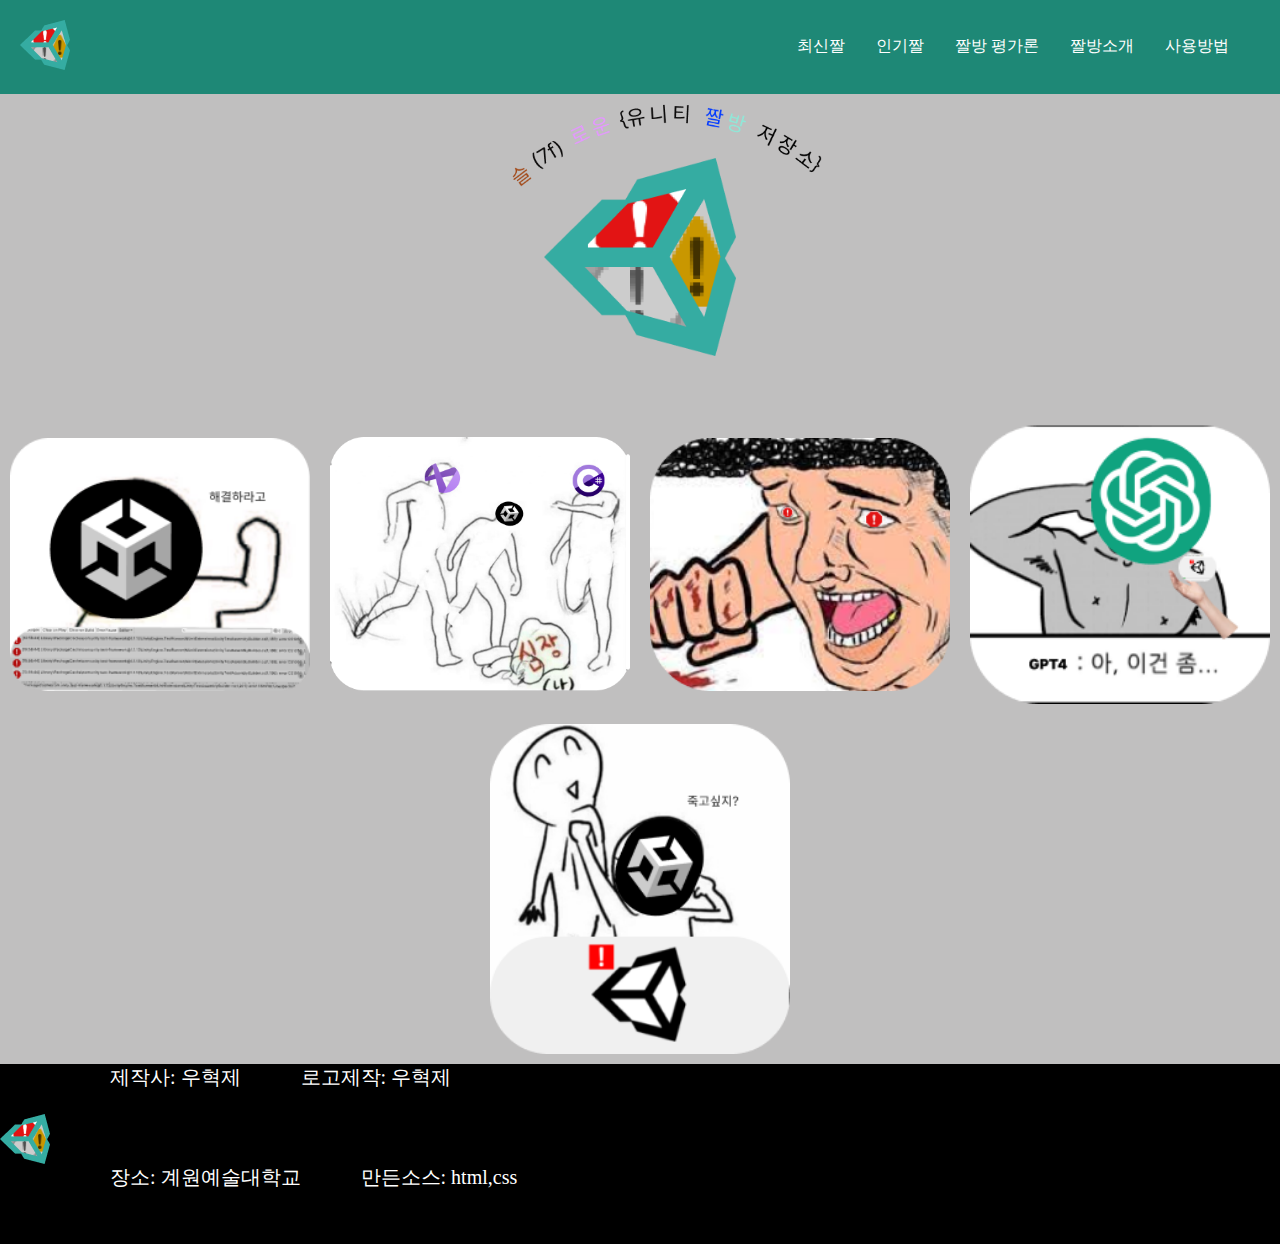
<file: index.html>
<!DOCTYPE html>
<html lang="en">
<head>
    <meta charset="UTF-8">
    <meta http-equiv="X-UA-Compatible" content="IE=edge">
    <meta name="viewport" content="width=device-width, initial-scale=1.0">
    <title>Document</title>
    <link rel="stylesheet" type="text/css" href="./css/style.css">
</head>

<body>
    <section>
    <header>
        <div class="logo-container">
            <img src="./img/logo.png" alt="로고">
        </div>
        <nav>
            <ul class="nav-menu">
                <li><a href="./sub.html">최신짤</a></li>
                <li><a href="./sub2.html">인기짤</a></li>
                <li><a href="#">짤방 평가론</a></li>
                <li><a href="#">짤방소개</a></li>
                <li><a href="#">사용방법</a></li>
            </ul>
        </nav>
    </header>
    
    <img id="texter" src="./img/text.png">
    <img id="mainimg" src="./img/MainImage.png">
    
    <div id="solid">    
        <img class="one" src="./img/one.png">
        <img class="one" src="./img/TWO.png">
        <img class="one" src="./img/THREE.png">
        <img class="one" src="./img/four.png">
        <img class="one" src="./img/fixed.png">
    </div>
</section>
<footer>
    <div id="lol">
    <img id="img3"src="./img/logo.png" alt="로고">
    <p id="help">제작사: 우혁제</p><p id="help">로고제작: 우혁제</p>
    
</div>
<div id="lol2">
    <p id="help">장소: 계원예술대학교</p><p id="help">만든소스: html,css</p>
</div>

</footer>
</body>
</html>
</file>
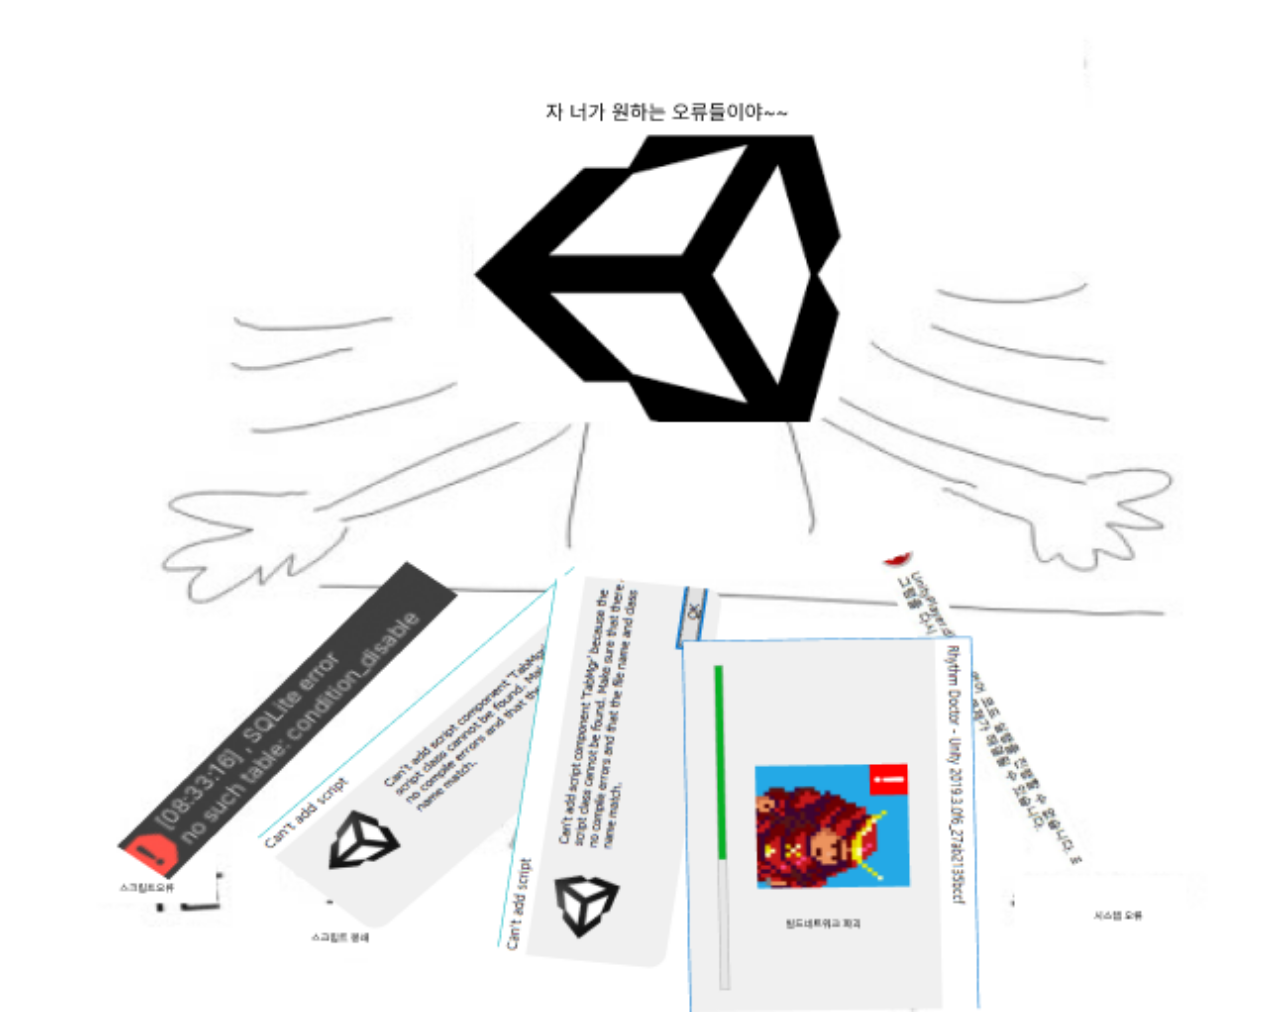
<file: five.html>
<!DOCTYPE html>
<html lang="en">
<head>
    <meta charset="UTF-8">
    <meta http-equiv="X-UA-Compatible" content="IE=edge">
    <meta name="viewport" content="width=device-width, initial-scale=1.0">
    <title>Document</title>
    <style>
        
        #id{
            width: 100%;
            height: 10%;
        }
    </style>
</head>
<body>
    <img id="id" src="./img/chack.png">
</body>
</html>
</file>
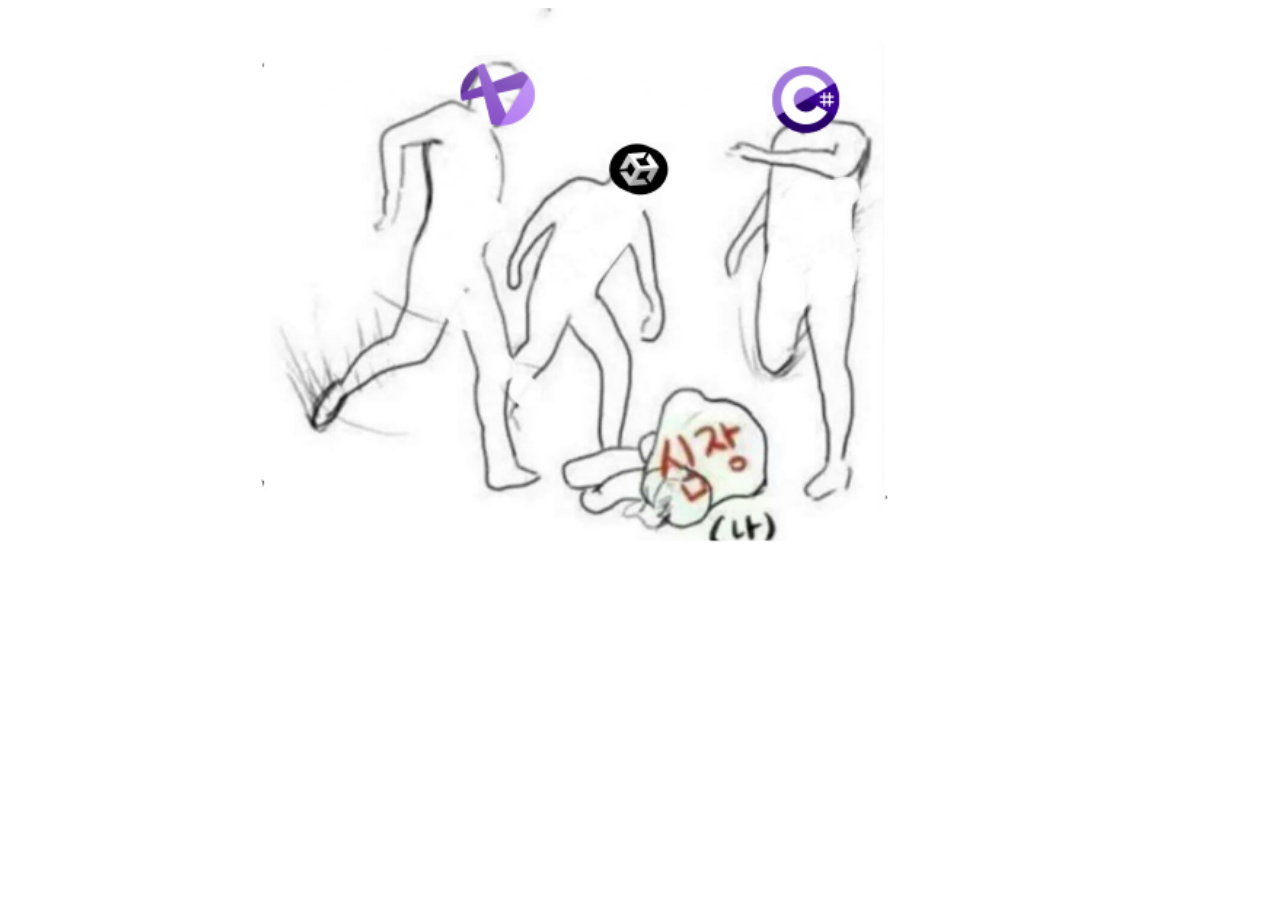
<file: four.html>
<!DOCTYPE html>
<html lang="en">
<head>
    <meta charset="UTF-8">
    <meta http-equiv="X-UA-Compatible" content="IE=edge">
    <meta name="viewport" content="width=device-width, initial-scale=1.0">
    <title>Document</title>
    <style>
        
        #id{
            width: 50%;
            height: 10%;
            margin-left: 20%;
        }
    </style>
</head>
<body>
    <img id="id" src="./img/TWO.png">
</body>
</html>
</file>
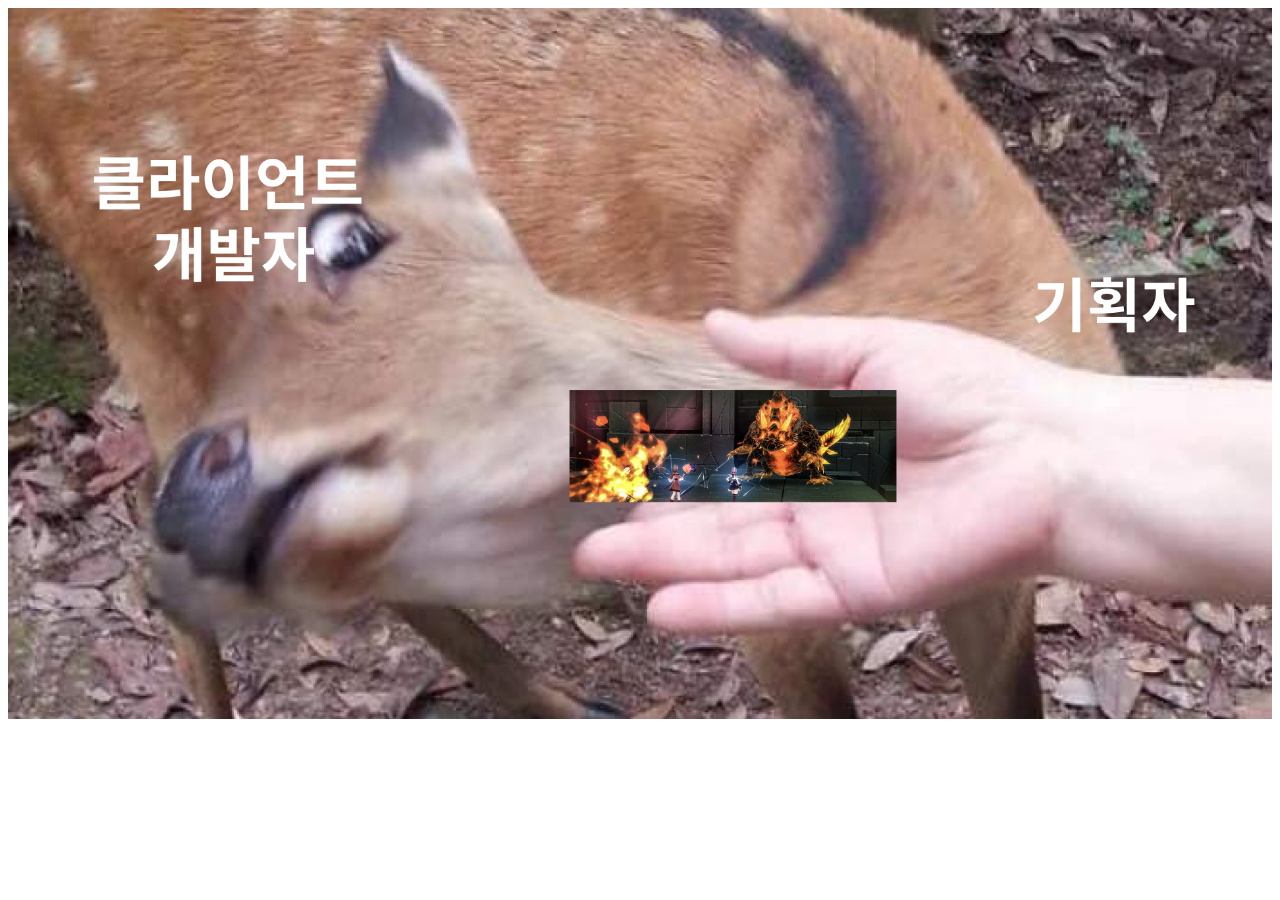
<file: One.html>
<!DOCTYPE html>
<html lang="en">
<head>
    <meta charset="UTF-8">
    <meta http-equiv="X-UA-Compatible" content="IE=edge">
    <meta name="viewport" content="width=device-width, initial-scale=1.0">
    <title>Document</title>
    <style>
        #id{
            width: 100%;
            height: 100%;
        }
    </style>
</head>
<body>
    <img id="id" src="./img/EX.png">
</body>
</html>
</file>
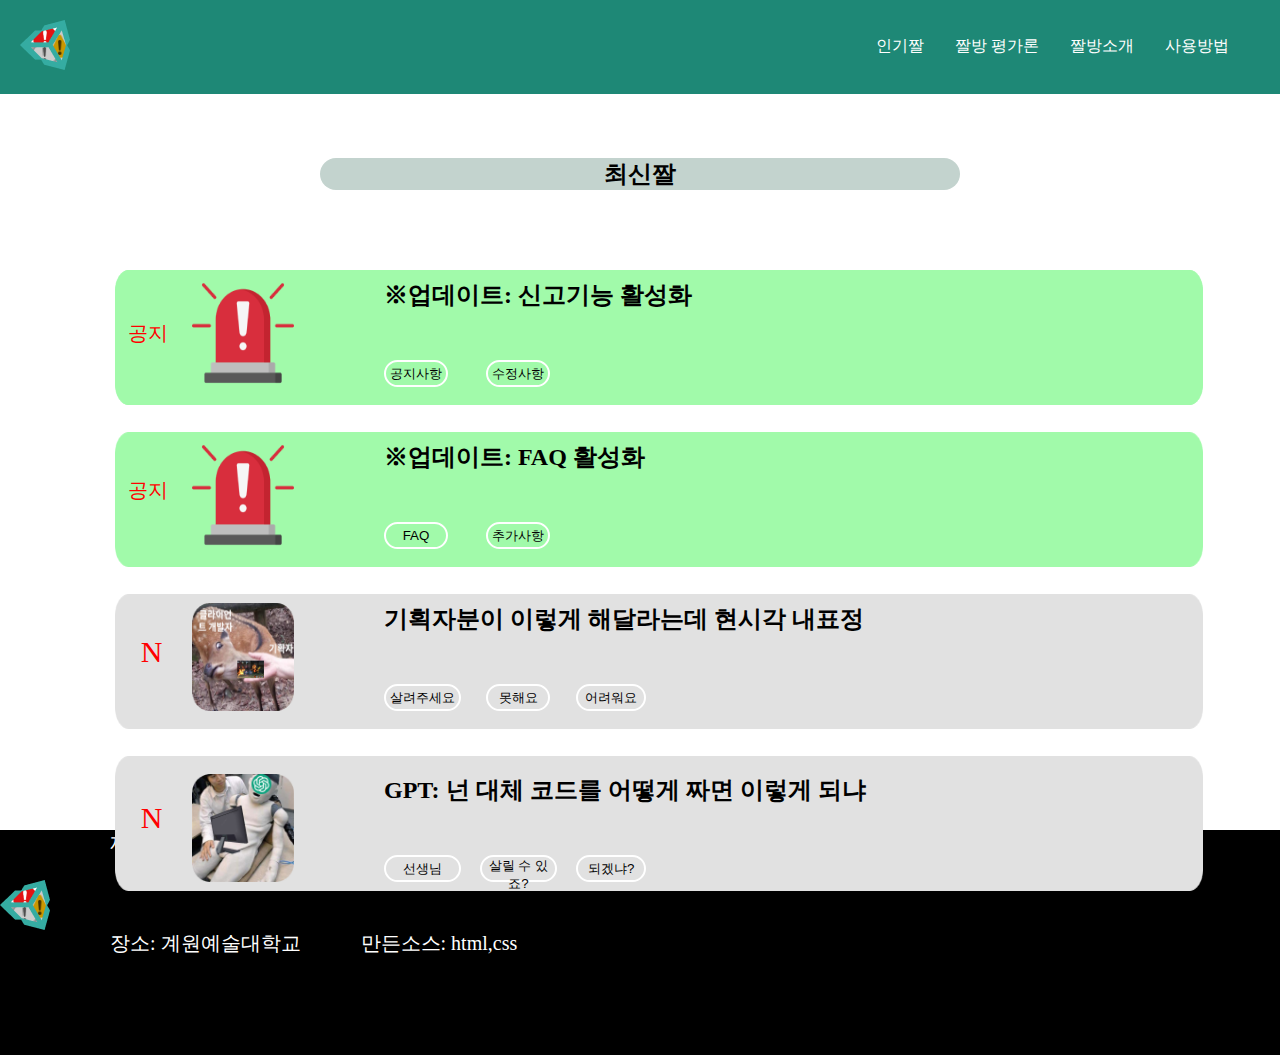
<file: sub.html>
<!DOCTYPE html>
<html lang="en">
<head>
    <meta charset="UTF-8">
    <meta http-equiv="X-UA-Compatible" content="IE=edge">
    <meta name="viewport" content="width=device-width, initial-scale=1.0">
    <title>서브 최신짤</title>
    <link rel="stylesheet" type="text/css" href="css/stylesub2.css">
    <link rel="stylesheet" type="text/css" href="css/sub.css">
</head>
<body>
    <header>
        <div class="logo-container">
            <a href="./index.html"><img src="./img/logo.png" alt="로고"></a>
        </div>
        <nav>
            <ul class="nav-menu">
                <li><a href="sub2.html">인기짤</a></li>
                <li><a href="#">짤방 평가론</a></li>
                <li><a href="#">짤방소개</a></li>
                <li><a href="#">사용방법</a></li>
            </ul>
        </nav>
    </header>
    <h2 id="new">최신짤</h2>

    <div id="img">
    <img id="bar" src="./img/bar.png">
    <p id="googi">공지</p>
    <img id="imgimg" src="./img/GOOGI.png">
    <h2 id="index">※업데이트: 신고기능 활성화 </h2>
    <button id="button1">공지사항</button>
    <button id="button2">수정사항</button>
    
    
</div>
<div id="img2">
    <img id="bar" src="./img/bar.png">
    <p id="googi">공지</p>
    <img id="imgimg" src="./img/GOOGI.png">
    <h2 id="index">※업데이트: 신고기능 활성화 </h2>
    <button id="button1">공지사항</button>
    <button id="button2">수정사항</button>
</div>
<img id="bar2" src="./img/bar.png">
<p id="googi2">공지</p>
    <img id="imgimg2" src="./img/GOOGI.png">
    <h2 id="index2">※업데이트: FAQ 활성화 </h2>
    <button id="button3">FAQ</button>
    <button id="button4">추가사항</button>
    <img id="bar3" src="./img/bar.png">
    <p id="googi3">N</p>
    <a href="./One.html"><img id="imgimg3" src="./img/Oneimg.png"></a>
    <h2 id="index3">기획자분이 이렇게 해달라는데 현시각 내표정</h2>
    <button id="button5">살려주세요</button>
    <button id="button6">못해요</button>
    <button id="button7">어려워요</button>
    <img id="bar4" src="./img/bar.png">
    <p id="googi4">N</p>    
    <a href="./TWO.html"><img id="imgimg4" src="./img/helpGptTeacher.png"></a>
    <h2 id="index4">GPT: 넌 대체 코드를 어떻게 짜면 이렇게 되냐</h2>
    <button id="button8">선생님</button>
    <button id="button9">살릴 수 있죠?</button>
    <button id="button10">되겠냐?</button>
    <footer>
        <div id="lol">
            <img id="img3"src="./img/logo.png" alt="로고">
            <p id="help">제작사: 우혁제</p><p id="help">로고제작: 우혁제</p>
            
        </div>
        <div id="lol2">
            <p id="help">장소: 계원예술대학교</p><p id="help">만든소스: html,css</p>
        </div>
    </footer>
</body>
</html>
</file>
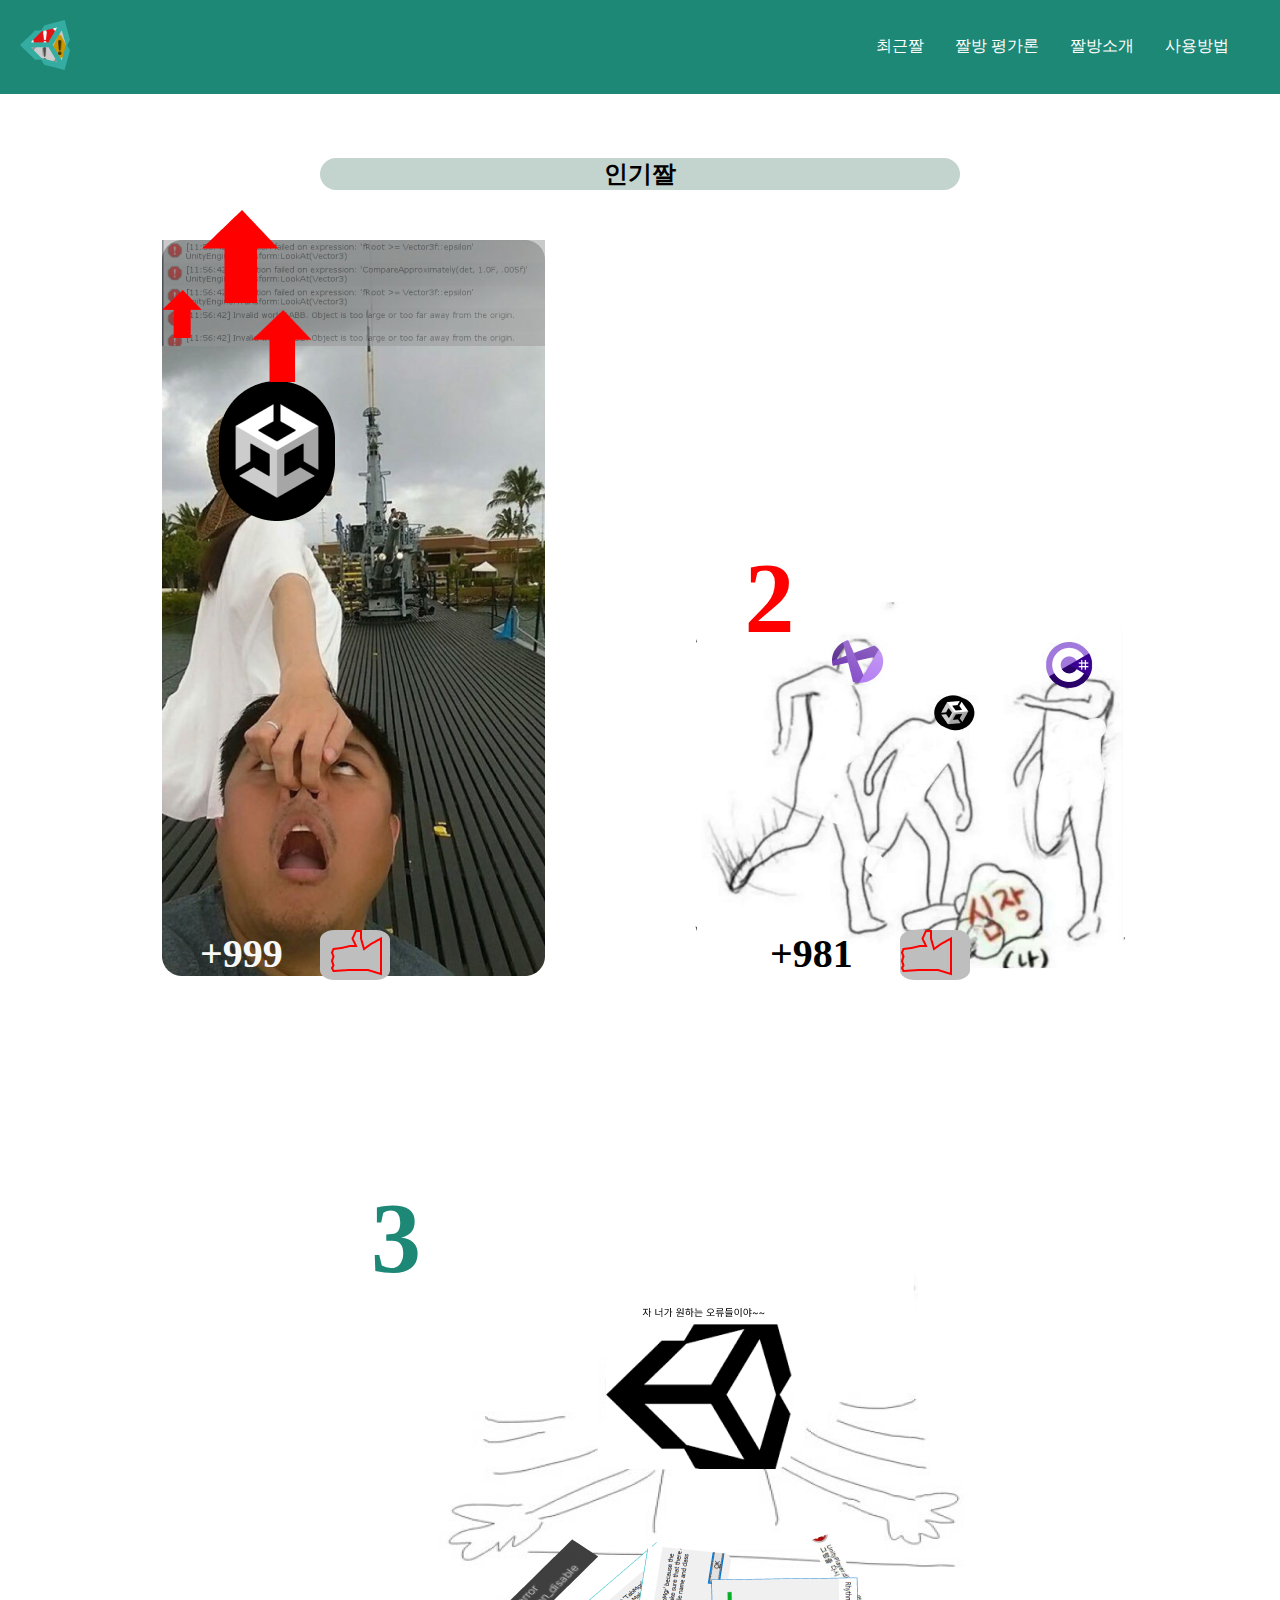
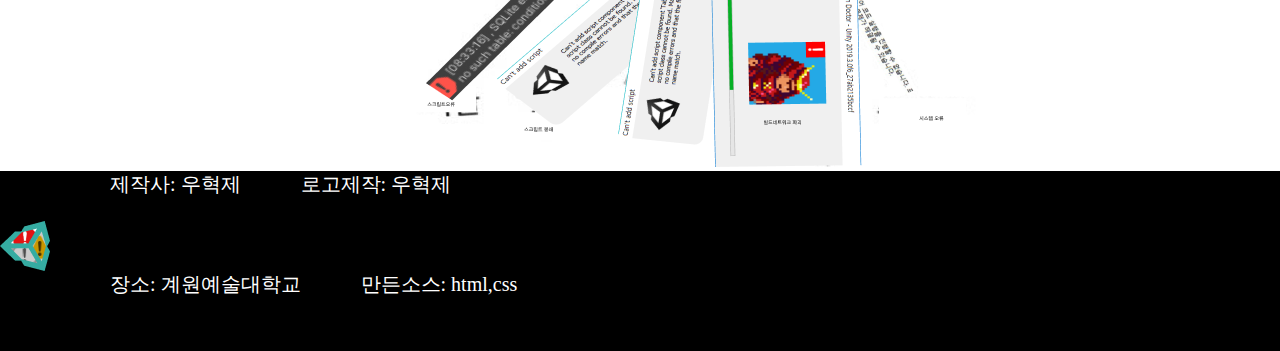
<file: sub2.html>
<!DOCTYPE html>
<html lang="en">
<head>
    <meta charset="UTF-8">
    <meta http-equiv="X-UA-Compatible" content="IE=edge">
    <meta name="viewport" content="width=device-width, initial-scale=1.0">
    <title>인기짤</title>
    <link rel="stylesheet" type="text/css" href="./css/style.css">
    <link rel="stylesheet" type="text/css" href="css/sub2.css">
</head>
<body>
    <header>
        <div class="logo-container">
            <a href="./index.html"><img src="./img/logo.png" alt="로고"></a>
        </div>
        <nav>
            <ul class="nav-menu">
                <li><a href="sub.html">최근짤</a></li>
                <li><a href="#">짤방 평가론</a></li>
                <li><a href="#">짤방소개</a></li>
                <li><a href="#">사용방법</a></li>
            </ul>
        </nav>
    </header>
    <h2 id="new">인기짤</h2>
    <div id="sss">
    <div id="upup">
    <img id="let" src="./img/UP.png">
    <img id="let2" src="./img/UP.png">
    <img id="let3" src="./img/UP.png">
    <p id="text">+999</p>
    <img id="good" src="./img/good.png">
    <div class="goodbackground"></div>
    <a href="Three.html"><img id="help2" src="./img/help.png"></a>
</div>

<div id="twoimg">
    <h1 id="twogood">2</h1>
    <p id="text2">+981</p>
    <a href="four.html"><img id="help3" src="./img/TWO.png"></a>
    <img id="good2" src="./img/good.png">
    <div class="goodbackground2"></div>
</div>
<div id="lastimg">
    <h1 id="three">3</h1>
    <p id="text3">+971</p>
    <img id="good3" src="./img/good.png">
    <a href="five.html"><img id="lasti" src="./img/chack.png"></a>
    <div class="goodbackground3"></div>
</div>
</div>
<footer>
    <div id="lol">
        <img id="img3"src="./img/logo.png" alt="로고">
        <p id="help">제작사: 우혁제</p><p id="help">로고제작: 우혁제</p>
        
    </div>
    <div id="lol2">
        <p id="help">장소: 계원예술대학교</p><p id="help">만든소스: html,css</p>
    </div>
</div>
</footer>
</body>
</html>
</file>
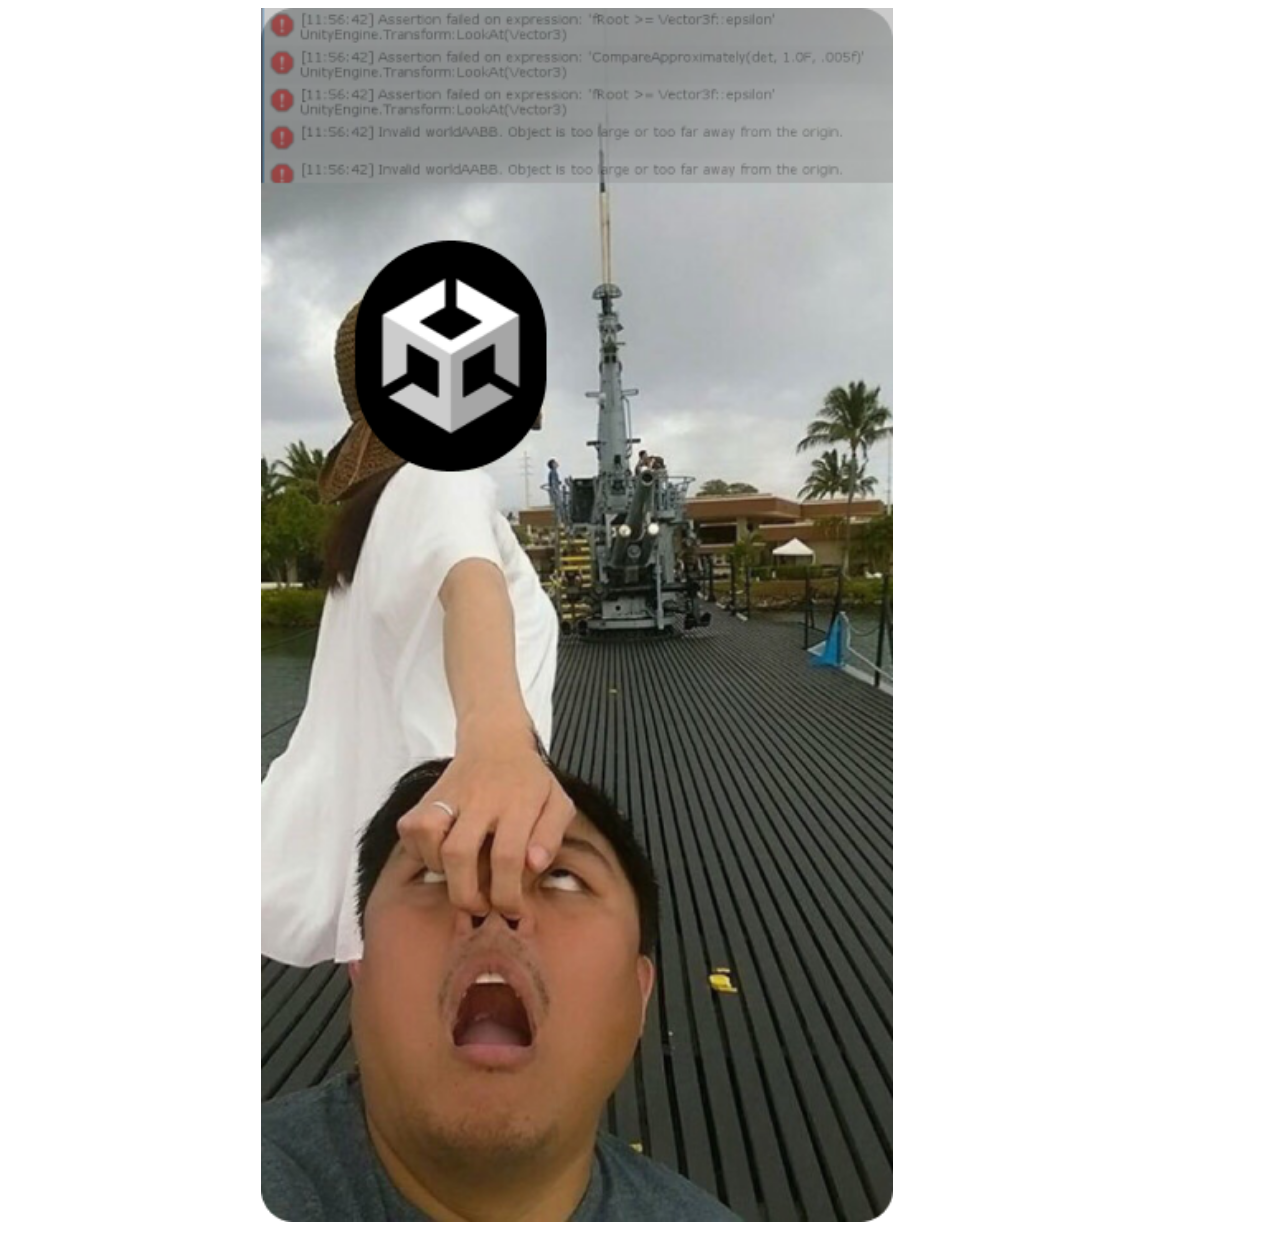
<file: Three.html>
<!DOCTYPE html>
<html lang="en">
<head>
    <meta charset="UTF-8">
    <meta http-equiv="X-UA-Compatible" content="IE=edge">
    <meta name="viewport" content="width=device-width, initial-scale=1.0">
    <title>Document</title>
    <style>
        
        #id{
            width: 50%;
            height: 10%;
            margin-left: 20%;
        }
    </style>
</head>
<body>
    <img id="id" src="./img/help.png">
</body>
</html>
</file>
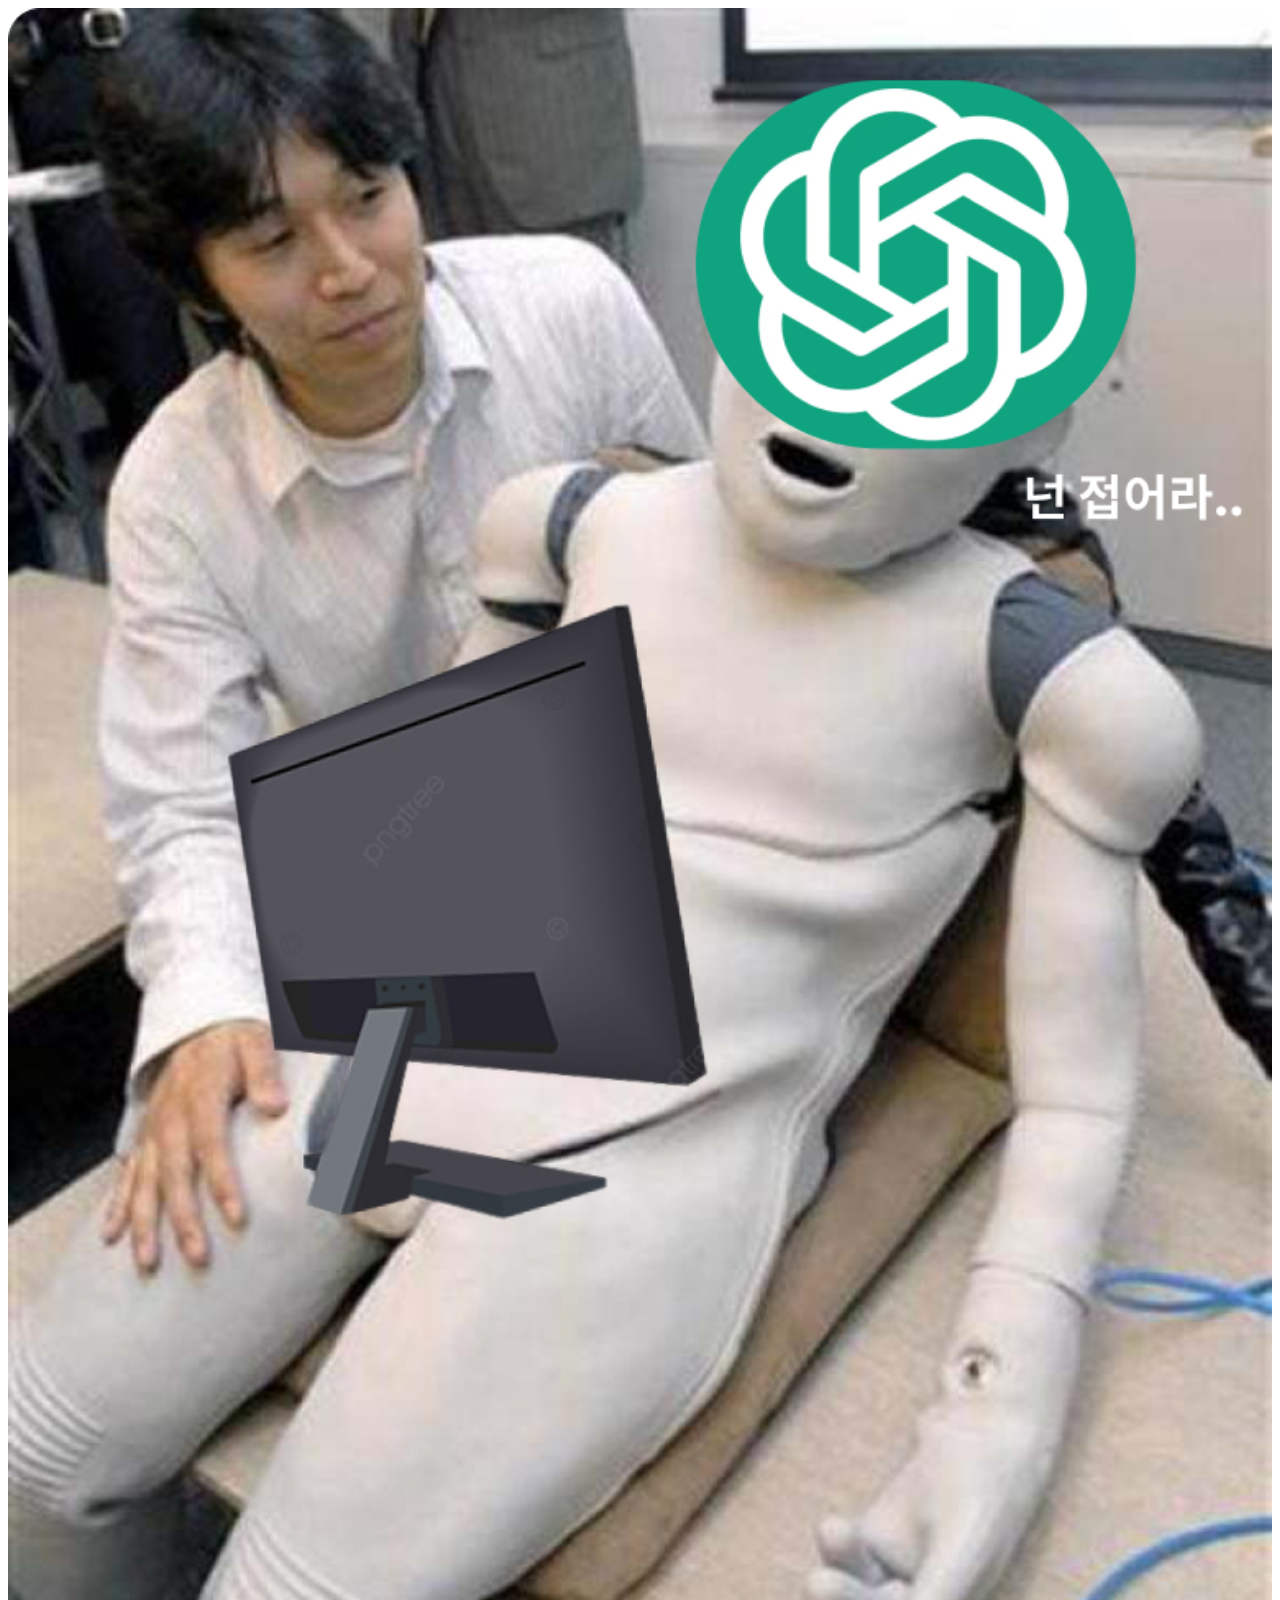
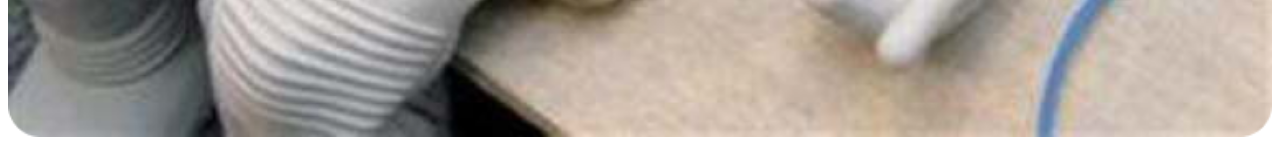
<file: TWO.html>
<!DOCTYPE html>
<html lang="en">
<head>
    <meta charset="UTF-8">
    <meta http-equiv="X-UA-Compatible" content="IE=edge">
    <meta name="viewport" content="width=device-width, initial-scale=1.0">
    <title>Document</title>
    <style>
        
        #id{
            width: 100%;
            height: 100%;
        }
    </style>
</head>
<body>
    <img id="id" src="./img/EX2.png">
</body>
</html>
</file>
<file: css/style.css>
*{
    margin: 0;
    padding: 0;
}
section{
    width: 100%;
    height: 100%;
    background-color: rgb(192, 191, 191);
}
header {
    display: flex;
    align-items: center;
    justify-content: space-between;
    background-color: rgb(30, 136, 118);
    padding: 20px;
}

.logo-container {
    margin-right: 20px;
}

.nav-menu {
    display: flex;
    list-style: none;
    margin-right: 20px;
    margin-bottom: 1px;
}

.nav-menu li {
    border-radius: 60px;
    margin-left: 20px;
    font-family: "나눔스퀘어라운드";
}

.nav-menu li:first-child {
    margin-left: 0;
}

.nav-menu li a {
    text-decoration: none;
    color: white;
    margin-right: 11px;
}

#texter{
    position: absolute;
    left: 52%;
    width: 25%;
    max-width: 100%;
    height: auto;
    margin: 0 auto;
    transform: translateX(-50%);
    
}
#mainimg{
    position: absolute;
    left: 50%;
    width: 15%;
    max-width: 100%;
    height: auto;
    margin: 0 auto;
    transform: translateX(-50%);
    margin-top: 5%;
}


#solid {
    display: flex;
    flex-wrap: wrap;
    justify-content: center;
    align-items: center;
    margin-top: 25%;
}

#solid img {
    width: 100%;
    max-width: 300px;
    height: auto;
    margin: 10px;
}
footer{
    width: 100%;
    height: 1vh;
    background-color: black;
}
@media (max-width: 1080px) {
    .logo-container {
        margin-right: 1px;
    }

    .nav-menu {
        flex-wrap: wrap;
    }

    .nav-menu li {
        margin-left: 1px;
        
    }

    .nav-menu li a {
        text-decoration: none;
        color: white;
        font-size: 12px; /* 원하는 폰트 크기로 수정하세요 */
        margin-right: zpx;
    }

    footer{
        width: 100%;
        height: 1vh;
        background-color: black;
    }

    #solid img {
        width: 100%;
        max-width: 300px;
        height: auto;
        margin: 10px;
    }
}
.one{
    transition: transform 0.3s;
}
.one:hover{
    transform: scale(1.1);
}
footer{
    top: 100%;
    width: 100%;
    height: 20vh;
    background-color: rgb(0, 0, 0);
}
#help{
    font-size: 20px;
    color: white;
    margin-left: 60px;

}
#lol{
    display: flex;
}
#lol2{
    margin-left: 50px;
    display: flex;
}
#img3{
    margin-top: 50px;
}
</file>
<file: css/stylesub2.css>
*{
    margin: 0;
    padding: 0;
}
section{
    width: 100%;
    height: 100%;
    background-color: rgb(192, 191, 191);
}
header {
    display: flex;
    align-items: center;
    justify-content: space-between;
    background-color: rgb(30, 136, 118);
    padding: 20px;
}

.logo-container {
    margin-right: 20px;
}

.nav-menu {
    display: flex;
    list-style: none;
    margin-right: 20px;
    margin-bottom: 1px;
}

.nav-menu li {
    border-radius: 60px;
    margin-left: 20px;
    font-family: "나눔스퀘어라운드";
}

.nav-menu li:first-child {
    margin-left: 0;
}

.nav-menu li a {
    text-decoration: none;
    color: white;
    margin-right: 11px;
}

#texter{
    position: absolute;
    left: 52%;
    width: 25%;
    max-width: 100%;
    height: auto;
    margin: 0 auto;
    transform: translateX(-50%);
    
}
#mainimg{
    position: absolute;
    left: 50%;
    width: 15%;
    max-width: 100%;
    height: auto;
    margin: 0 auto;
    transform: translateX(-50%);
    margin-top: 5%;
}


#solid {
    display: flex;
    flex-wrap: wrap;
    justify-content: center;
    align-items: center;
    margin-top: 25%;
}

#solid img {
    width: 100%;
    max-width: 300px;
    height: auto;
    margin: 10px;
}

@media (max-width: 1080px) {
    footer {
        margin-top: 50%;
        width: 100%;
        height: 30vh;
        background-color: black;
    }
    .logo-container {
        margin-right: 1px;
    }

    .nav-menu {
        flex-wrap: wrap;
    }

    .nav-menu li {
        margin-left: 1px;
        
    }

    .nav-menu li a {
        text-decoration: none;
        color: white;
        font-size: 12px; /* 원하는 폰트 크기로 수정하세요 */
        margin-right: zpx;
    }

    #solid img {
        width: 100%;
        max-width: 300px;
        height: auto;
        margin: 10px;
    }

}
.one{
    transition: transform 0.3s;
}
.one:hover{
    transform: scale(1.1);
}
footer{
    
    margin-top: 640px;
    width: 100%;
    height: 25vh;
    background-color: black;
}
#help{
    font-size: 20px;
    color: white;
    margin-left: 60px;

}
#lol{
    display: flex;
}
#lol2{
    margin-left: 50px;
    display: flex;
}
#img3{
    margin-top: 50px;
}
</file>
<file: css/sub.css>
#new{
    width: 50%;
    background-color: rgb(195, 211, 206);
    text-align: center;
    margin-left: 25%;
    margin-top: 5%;
    border-radius: 50px;
}
#bar{
    width: 85%;
    height: 15%;
    position: absolute;
    top: 30%;
    left: 9%;
}
#bar2{
    width: 85%;
    height: 15%;
    position: absolute;
    top: 48%;
    left: 9%;
}
#bar3{
    width: 85%;
    height: 15%;
    position: absolute;
    top: 66%;
    left: 9%;
    filter: grayscale();
}
#bar4{
    width: 85%;
    height: 15%;
    position: absolute;
    top: 84%;
    left: 9%;
    filter: grayscale();
}
#googi
{
    color: red;
    font-size: 20px;
    position: absolute;
    left: 10%;
    top: 35.5%;
}
#googi2
{
    color: red;
    font-size: 20px;
    position: absolute;
    left: 10%;
    top: 53%;
}
#googi3
{
    color: red;
    font-size: 30px;
    position: absolute;
    left: 11%;
    top: 70.5%;
    animation: glowing 3s ease-in-out infinite;
}
#googi4
{
    color: red;
    font-size: 30px;
    position: absolute;
    left: 11%;
    top: 89%;
    animation: glowing 3s ease-in-out infinite;
}
@keyframes glowing {
    0% {
        opacity: 0.2;
        text-shadow: none;
    }
    50% {
        opacity: 1;
        text-shadow: 0 0 10px rgba(255, 239, 9, 0.8), 0 0 20px rgba(253, 187, 5, 0.6), 0 0 30px rgba(5, 253, 158, 0.4), 0 0 40px rgba(5, 253, 158, 0.2);
    }
    100% {
        opacity: 0.2;
        text-shadow: none;
    }
}

#imgimg{
    width: 8%;
    height: 12%;
    position: absolute;
    top: 31%;
    left: 15%;
}
#imgimg2{
    width: 8%;
    height: 12%;
    position: absolute;
    top: 49%;
    left: 15%;
}
#imgimg3{
    width: 8%;
    height: 12%;
    position: absolute;
    top: 67%;
    left: 15%;
}
#imgimg4{
    width: 8%;
    height: 12%;
    position: absolute;
    top: 86%;
    left: 15%;
}
#imgimg3:hover{
    transform: scale(1.2);
}
#imgimg4:hover{
    transform: scale(1.2);
}
#button1{
    width: 5%;
    height: 3%;
    position: absolute;
    border-radius: 50px;
    color: rgb(2, 1, 2);
    background-color: rgba(33, 88, 67, 0);
    border: solid 2px rgb(255, 255, 255);
    top: 40%;
    left: 30%;
}
#button1:hover {
    background-color: rgb(5, 253, 158); /* 호버 시 배경색 변경 */
    color: aliceblue;
}
#button2{
    width: 5%;
    height: 3%;
    position: absolute;
    border-radius: 50px;
    color: rgb(2, 1, 2);
    background-color: rgba(33, 88, 67, 0);
    border: solid 2px rgb(255, 255, 255);
    top: 40%;
    left: 38%;
}
#button3{
    width: 5%;
    height: 3%;
    position: absolute;
    border-radius: 50px;
    color: rgb(2, 1, 2);
    background-color: rgba(33, 88, 67, 0);
    border: solid 2px rgb(255, 255, 255);
    top: 58%;
    left: 30%;
}
#button4{
    width: 5%;
    height: 3%;
    position: absolute;
    border-radius: 50px;
    color: rgb(2, 1, 2);
    background-color: rgba(33, 88, 67, 0);
    border: solid 2px rgb(255, 255, 255);
    top: 58%;
    left: 38%;
}
#button5{
    width: 6%;
    height: 3%;
    position: absolute;
    border-radius: 50px;
    color: rgb(2, 1, 2);
    background-color: rgba(33, 88, 67, 0);
    border: solid 2px rgb(255, 255, 255);
    top: 76%;
    left: 30%;
}
#button5:hover{
    background-color: black;
    color: aliceblue;
    border: none;
}
#button6{
    width: 5%;
    height: 3%;
    position: absolute;
    border-radius: 50px;
    color: rgb(2, 1, 2);
    background-color: rgba(33, 88, 67, 0);
    border: solid 2px rgb(255, 255, 255);
    top: 76%;
    left: 38%;
}
#button7{
    width: 5.5%;
    height: 3%;
    position: absolute;
    border-radius: 50px;
    color: rgb(2, 1, 2);
    background-color: rgba(33, 88, 67, 0);
    border: solid 2px rgb(255, 255, 255);
    top: 76%;
    left: 45%;
}
#button8{
    width: 6%;
    height: 3%;
    position: absolute;
    border-radius: 50px;
    color: rgb(2, 1, 2);
    background-color: rgba(33, 88, 67, 0);
    border: solid 2px rgb(255, 255, 255);
    top: 95%;
    left: 30%;
}
#button8:hover{
    background-color: black;
    color: aliceblue;
    border: none;
}
#button9{
    width: 6%;
    height: 3%;
    position: absolute;
    border-radius: 50px;
    color: rgb(2, 1, 2);
    background-color: rgba(33, 88, 67, 0);
    border: solid 2px rgb(255, 255, 255);
    top: 95%;
    left: 37.5%;
}
#button9:hover{
    background-color: black;
    color: aliceblue;
    border: none;
}
#button10{
    width: 5.5%;
    height: 3%;
    position: absolute;
    border-radius: 50px;
    color: rgb(2, 1, 2);
    background-color: rgba(33, 88, 67, 0);
    border: solid 2px rgb(255, 255, 255);
    top: 95%;
    left: 45%;
}
#button10:hover{
    background-color: black;
    color: aliceblue;
    border: none;
}
#button6:hover{
    background-color: black;
    color: aliceblue;
    border: none;
}
#button7:hover{
    background-color: black;
    color: aliceblue;
    border: none;
}
#button3:hover {
    background-color: rgb(5, 253, 158); /* 호버 시 배경색 변경 */
    color: aliceblue;
}
#button4:hover {
    background-color: rgb(5, 253, 158); /* 호버 시 배경색 변경 */
    color: aliceblue;
}
#button2:hover {
    background-color: rgb(5, 253, 158); /* 호버 시 배경색 변경 */
    color: aliceblue;
}
#index{
    position: absolute;
    left: 30%;
    top: 31%;
}
#index2{
    position: absolute;
    left: 30%;
    top: 49%;
}
#index3{
    position: absolute;
    left: 30%;
    top: 67%;
}
#index4{
    position: absolute;
    left: 30%;
    top: 86%;
}
@media (max-width: 1080px){
    #bar{
        width: 90%;
        height: 10%;
        top: 20%;
        left: 5.5%;
    }
    #bar2{
        position: absolute;
        top: 35%;
        left: 5.5%;
        width: 90%;
        height: 10%;
    }
    #bar3{
        position: absolute;
        top: 50%;
        left: 5.5%;
        width: 90%;
        height: 10%;
        filter: grayscale();
    }
    #bar4{
        position: absolute;
        top: 66%;
        left: 5.5%;
        width: 90%;
        height: 10%;
        filter: grayscale();
    }
#googi
{
    position: absolute;
    left: 7%;
    top: 24%;
    font-size: 15px;
}
#googi2
{
    position: absolute;
    left: 7%;
    top: 39%;
    font-size: 15px;
}
#googi3
{
    color: red;
    font-size: 30px;
    position: absolute;
    left: 7%;
    top: 52.5%;
    animation: glowing 3s ease-in-out infinite;
}
#googi4
{
    color: red;
    font-size: 30px;
    position: absolute;
    left: 7%;
    top: 69%;
    animation: glowing 3s ease-in-out infinite;
}
#imgimg{
    width: 22%;
    height: 9%;
    position: absolute;
    top: 20.5%;
    left: 19%;
}
#imgimg2{
    width: 22%;
    height: 9%;
    position: absolute;
    top: 35%;
    left: 19%;
}
#imgimg3{
    width: 22%;
    height: 9%;
    position: absolute;
    top: 50.5%;
    left: 18%;
}
#imgimg4{
    width: 22%;
    height: 9%;
    position: absolute;
    top: 66.5%;
    left: 18%;
}
#index{
    position: absolute;
    left: 45%;
    top: 21%;
    font-size: 15px;
}
#index2{
    position: absolute;
    left: 47%;
    top: 36%;
    font-size: 15px;
}
#index3{
    position: absolute;
    left: 44%;
    top: 51%;
    font-size: 10px;
}
#index4{
    position: absolute;
    left: 44%;
    top: 67%;
    font-size: 10px;
}
#button1{
    width: 20%;
    height: 3%;
    position: absolute;
    border-radius: 50px;
    color: rgb(2, 1, 2);
    background-color: rgba(33, 88, 67, 0);
    border: solid 2px rgb(255, 255, 255);
    top: 26%;
    left: 42%;;
}
#button3{
    width: 20%;
    height: 3%;
    position: absolute;
    border-radius: 50px;
    color: rgb(2, 1, 2);
    background-color: rgba(33, 88, 67, 0);
    border: solid 2px rgb(255, 255, 255);
    top: 41%;
    left: 42%;;
}
#button2{
    width: 20%;
    height: 3%;
    position: absolute;
    border-radius: 50px;
    color: rgb(2, 1, 2);
    background-color: rgba(33, 88, 67, 0);
    border: solid 2px rgb(255, 255, 255);
    top: 26%;
    left: 65%;;
}
#button4{
    width: 20%;
    height: 3%;
    position: absolute;
    border-radius: 50px;
    color: rgb(2, 1, 2);
    background-color: rgba(33, 88, 67, 0);
    border: solid 2px rgb(255, 255, 255);
    top: 41%;
    left: 65%;;
}
#button5{
    width: 20%;
    height: 3%;
    position: absolute;
    border-radius: 50px;
    color: rgb(2, 1, 2);
    background-color: rgba(33, 88, 67, 0);
    border: solid 2px rgb(255, 255, 255);
    top: 56%;
    left: 41.5%;
}
#button6{
    width: 12%;
    height: 3%;
    position: absolute;
    border-radius: 50px;
    color: rgb(2, 1, 2);
    background-color: rgba(33, 88, 67, 0);
    border: solid 2px rgb(255, 255, 255);
    top: 56%;
    left: 63%;
}
#button7{
    width: 15%;
    height: 3%;
    position: absolute;
    border-radius: 50px;
    color: rgb(2, 1, 2);
    background-color: rgba(33, 88, 67, 0);
    border: solid 2px rgb(255, 255, 255);
    top: 56%;
    left: 78%;
}
#button8{
    width: 12%;
    height: 3%;
    position: absolute;
    border-radius: 50px;
    color: rgb(2, 1, 2);
    background-color: rgba(33, 88, 67, 0);
    border: solid 2px rgb(255, 255, 255);
    top: 72%;
    left: 43%;
}
#button9{
    width: 23%;
    height: 3%;
    position: absolute;
    border-radius: 50px;
    color: rgb(2, 1, 2);
    background-color: rgba(33, 88, 67, 0);
    border: solid 2px rgb(255, 255, 255);
    top: 72%;;
    left: 56%;
}
#button10{
    width: 15%;
    height: 3%;
    position: absolute;
    border-radius: 50px;
    color: rgb(2, 1, 2);
    background-color: rgba(33, 88, 67, 0);
    border: solid 2px rgb(255, 255, 255);
    top: 72%;
    left: 80%;
}
#button2:hover {
    background-color: rgb(5, 253, 158); /* 호버 시 배경색 변경 */
    color: aliceblue;
}
#button1:hover {
    background-color: rgb(5, 253, 158); /* 호버 시 배경색 변경 */
    color: aliceblue;
}

}
</file>
<file: css/sub2.css>
#new{
    width: 50%;
    background-color: rgb(195, 211, 206);
    text-align: center;
    margin-left: 25%;
    margin-top: 5%;
    border-radius: 50px;
}
#sss{
    display: flex;
    flex-wrap: wrap;
    justify-content: center;
}

#help2{
    margin-top: 50px;
    margin-left: 10px;
}
@keyframes imageAnimation {
    0% {
        opacity: 1;
        transform: translateY(0);
    }
    50% {
        opacity: 0;
        transform: translateY(-50px);
    }
    100% {
        opacity: 1;
        transform: translateY(0);
    }
}

#let {
    position: absolute;
    margin-top: 20px;
    margin-left: 50px;
    animation: imageAnimation 2s infinite;
}

#let2 {
    position: absolute;
    margin-top: 100px;
    margin-left: 10px;
    width: 40px;
    animation: imageAnimation 2s infinite;
}

#let3 {
    position: absolute;
    margin-top: 120px;
    margin-left: 100px;
    width: 60px;
    animation: imageAnimation 2s infinite;
    
}
.goodbackground {
    position: absolute;
    top: 930px;
    left: 320px;
    width: 70px;
    height: 50px;
    border-radius: 20%;
    background-color: rgb(190, 190, 190);
    z-index: 1;
}

#good {
    position: absolute;
    top: 930px;
    left: 330px;
    z-index: 2;
    transition: transform 0.1s ease-in-out;
}

#good:active {
    background-image: url('../img/goo2.png');
    animation: bounceAnimation 0.4s infinite;
}

@keyframes bounceAnimation {
    0% {
        transform: translateX(0);
    }
    50% {
        transform: translateX(-10px);
    }
    100% {
        transform: translateX(0);
    }
}
#text{
    font-size: 40px;
    position: absolute;
    color: rgb(248, 248, 248);
    top: 930px;
    left: 200px;
    font-weight: bold;
    
}
#help3{
    margin-left: 150px;
    margin-top: 412px;

}
.goodbackground2 {
    position: absolute;
    top: 930px;
    left: 900px;
    width: 70px;
    height: 50px;
    border-radius: 20%;
    background-color: rgb(190, 190, 190);
    z-index: 1;
}

#good2 {
    position: absolute;
    top: 930px;
    left: 900px;
    z-index: 2;
    transition: transform 1s ease-in-out;
}

#good2:active {
    background-image: url('../img/goo2.png');
    animation: bounceAnimation 0.4s infinite;
}
#twogood {
    position: absolute;
    color: red;
    font-size: 100px;
    margin-left: 200px;
    margin-top: 350px;
    animation: bounce2Animation 1s linear infinite;
    transform-origin: center;
}

@keyframes bounce2Animation {
    0% {
        transform: translateX(0) rotate(0);
    }
    25% {
        transform: translateX(-30px) rotate(-30deg);
    }
    50% {
        transform: translateX(0) rotate(0);
    }
    75% {
        transform: translateX(30px) rotate(30deg);
    }
    100% {
        transform: translateX(0) rotate(0);
    }
}
#text2{
    font-size: 40px;
    position: absolute;
    color: rgb(0, 0, 0);
    top: 930px;
    left: 770px;
    font-weight: bold;
}

#lasti{
    
    margin-left: 100px;
    margin-top: 280px;
}
#three{
    position: absolute;
    color:rgb(30, 136, 118);
    font-size: 100px;
    margin-left: 100px;
    margin-top: 200px;
    animation: textAnimation 2s infinite;
}

@keyframes textAnimation {
    0% {
        transform: scale(1);
    }
    50% {
        transform: scale(0.8);
    }
    100% {
        transform: scale(1);
    }
}

#text3 {
    font-size: 40px;
    position: absolute;
    color: rgb(0, 0, 0);
    top: 930px;
    left: 1530px;
    font-weight: bold;
}
.goodbackground3{
    position: absolute;
    top: 930px;
    left: 1640px;
    width: 70px;
    height: 50px;
    border-radius: 20%;
    background-color: rgb(190, 190, 190);
    z-index: 1;
}
#good3{ position: absolute;
    top: 930px;
    left: 1650px;
    z-index: 2;
    transition: transform 1s ease-in-out;
}
#good3:active {
    background-image: url('../img/goo2.png');
    animation: bounceAnimation 0.4s infinite;
}


@media (max-width: 415px){
    #new{
        width: 50%;
        background-color: rgb(195, 211, 206);
        text-align: center;
        margin-left: 25%;
        margin-top: 5%;
        border-radius: 50px;
    }
    #help2{
        margin-top: 10%;
        margin-left: 4.5%;
    }
    @keyframes imageAnimation {
        0% {
            opacity: 1;
            transform: translateY(0);
        }
        50% {
            opacity: 0;
            transform: translateY(-50px);
        }
        100% {
            opacity: 1;
            transform: translateY(0);
        }
    }
    
    #let {
        position: absolute;
        margin-top: 10%;
        margin-left: 15%;
        animation: imageAnimation 2s infinite;
    }
    
    #let2 {
        position: absolute;
        margin-top: 32%;
        margin-left: 2%;
        width: 40px;
        animation: imageAnimation 2s infinite;
    }
    
    #let3 {
        position: absolute;
        margin-top: 32%;
        margin-left: 30%;
        width: 60px;
        animation: imageAnimation 2s infinite;
        
    }
    .goodbackground {
        position: absolute;
        left: 81%;
        top: 95%;
        width: 70px;
        height: 50px;
        border-radius: 20%;
        background-color: rgb(190, 190, 190);
        z-index: 1;
    }

    #good {
        position: absolute;
        left: 83%;
        top: 95%;
        z-index: 2;
        transition: transform 0.1s ease-in-out;
    }
    
    #good:active {
        background-image: url('../img/goo2.png');
        animation: bounceAnimation 0.4s infinite;
    }
    
    @keyframes bounceAnimation {
        0% {
            transform: translateX(0);
        }
        50% {
            transform: translateX(-10px);
        }
        100% {
            transform: translateX(0);
        }
    }
    #text{
        font-size: 40px;
        position: absolute;
        color: rgb(248, 248, 248);
        top: 94.5%;
        left: 54%;
        font-weight: bold;
        
    }
    #help3{
        width: 400px;
        margin-left: 1%;
        margin-top: 5%;
    }
    .goodbackground2 {
        position: absolute;
        left: 83%;
        top: 134%;
        width: 70px;
        height: 50px;
        border-radius: 20%;
        background-color: rgb(190, 190, 190);
        z-index: 1;
    }

    #good2 {
        position: absolute;
        left: 84%;
        top: 134%;
        z-index: 2;
        transition: transform 1s ease-in-out;
    }
    
    #good2:active {
        background-image: url('../img/goo2.png');
        animation: bounceAnimation 0.4s infinite;
    }
    #twogood {
        position: absolute;
        color: red;
        font-size: 100px;
        margin-left: 1%;
        margin-top: 5%;
        animation: bounce2Animation 1s linear infinite;
        transform-origin: center;
    }
    
    @keyframes bounce2Animation {
        0% {
            transform: translateX(0) rotate(0);
        }
        25% {
            transform: translateX(-30px) rotate(-30deg);
        }
        50% {
            transform: translateX(0) rotate(0);
        }
        75% {
            transform: translateX(30px) rotate(30deg);
        }
        100% {
            transform: translateX(0) rotate(0);
        }
    }
    #text2{
        font-size: 40px;
        position: absolute;
        color: rgb(0, 0, 0);
        top: 133.5%;
        left: 55%;
        font-weight: bold;
    }
    
    #lasti{
        width: 457px;
        margin-left: 1%;
        margin-top: 1%;
    }
    #three{
        position: absolute;
        color:rgb(30, 136, 118);
        font-size: 100px;
        margin-left: 5%;
        margin-top: 5%;
        animation: textAnimation 2s infinite;
    }

    @keyframes textAnimation {
        0% {
            transform: scale(1);
        }
        50% {
            transform: scale(0.8);
        }
        100% {
            transform: scale(1);
        }
    }
    
    #text3 {
        font-size: 40px;
        position: absolute;
        color: rgb(0, 0, 0);
        top: 175%;
        left: 55%;
        font-weight: bold;
    }
    .goodbackground3{
        position: absolute;
        top: 175%;
        left: 81%;
        width: 70px;
        height: 50px;
        border-radius: 20%;
        background-color: rgb(190, 190, 190);
        z-index: 1;
    }
    #good3{ position: absolute;
        left: 82%;
        top: 175%;
        z-index: 2;
        transition: transform 1s ease-in-out;
    }
    #good3:active {
        background-image: url('../img/goo2.png');
        animation: bounceAnimation 0.4s infinite;
    }

}
</file>
